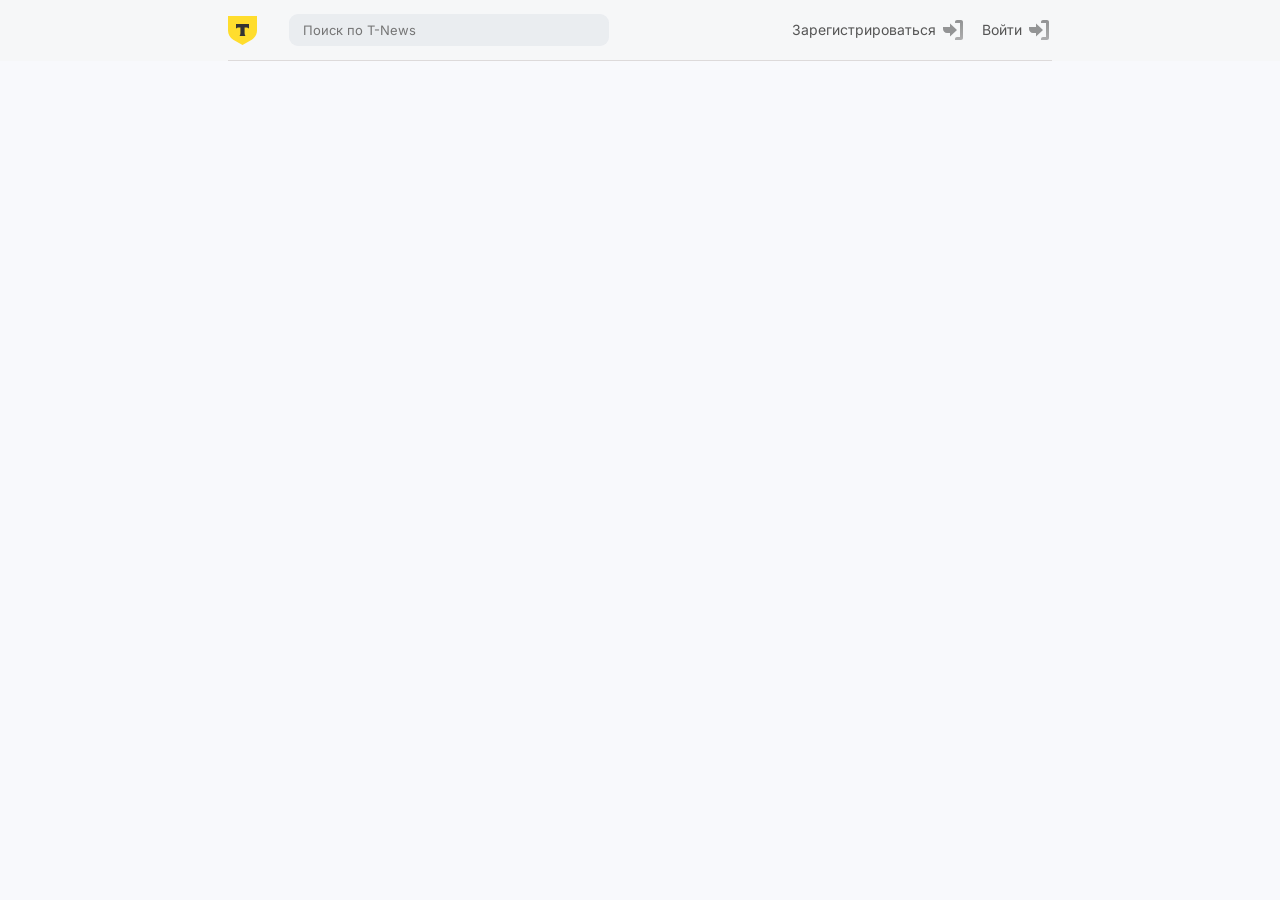
<file: index.html>
<!doctype html>
<html lang="ru">
  <head>
    <meta charset="UTF-8" />
    <meta http-equiv="refresh" content="0; url=/html/main.html" />
    <meta name="viewport" content="width=device-width, initial-scale=1.0" />
    <title>T-News</title>
    <script>
      window.location.replace("/html/main.html");
    </script>
  </head>
  <body>
    <p>Redirecting to <a href="/html/main.html">T-News</a>...</p>
  </body>
</html>
</file>
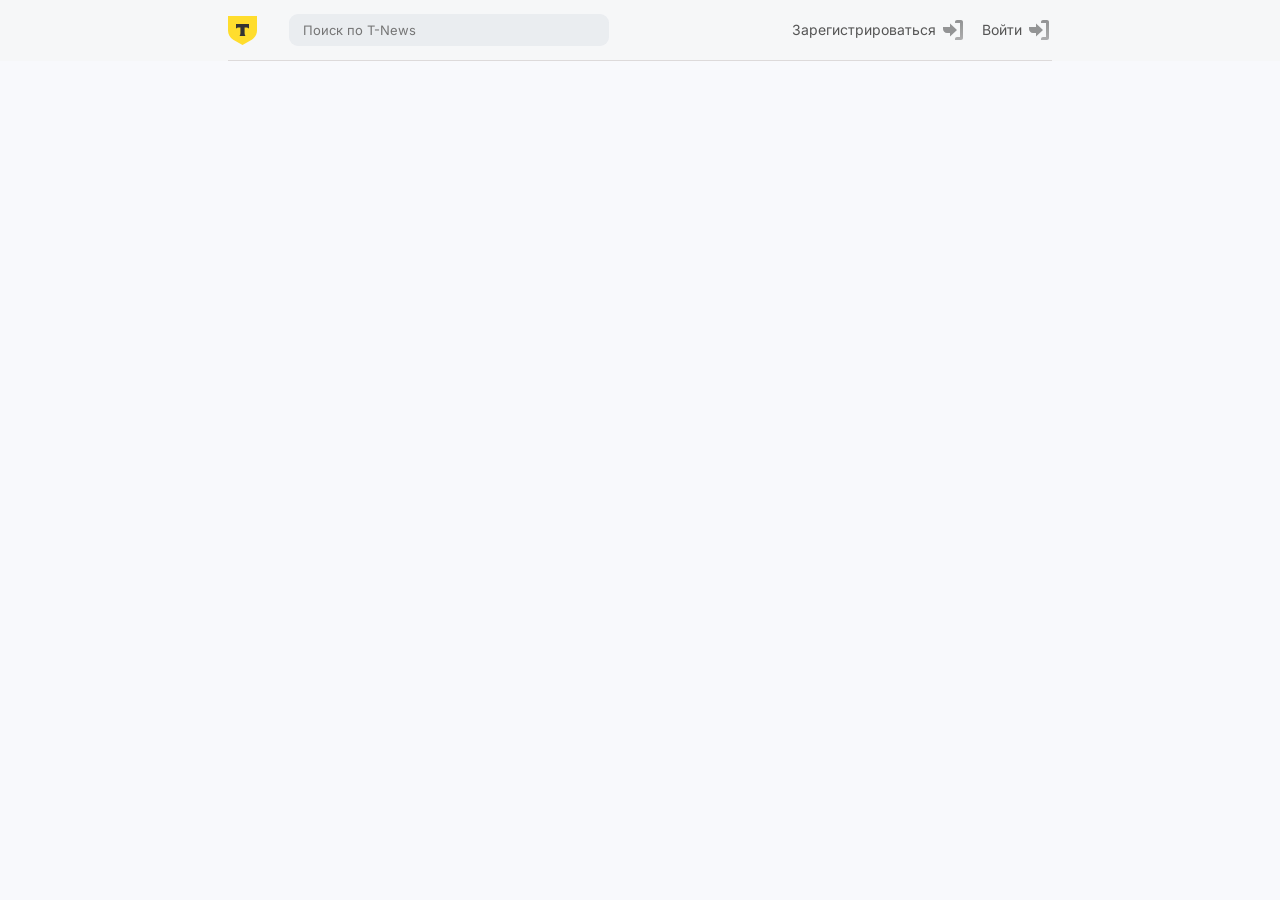
<file: html/comments.html>
<!doctype html>
<html lang="ru">
  <head>
    <meta charset="UTF-8" />
    <meta name="viewport" content="width=device-width, initial-scale=1.0" />
    <title>T-News</title>
    <link rel="stylesheet" href="../css/comments.css" />
    <link
      href="https://fonts.googleapis.com/css2?family=Inter:wght@400;500;600&display=swap"
      rel="stylesheet"
    />
  </head>
  <body>
    <header class="header">
      <div class="header-container">
        <div class="logo">
          <div class="logo-icon">
            <a href="main.html"><img src="../img/icon.svg" alt="" /></a>
          </div>
          <input
            type="text"
            placeholder="Поиск по T-News"
            class="search-input"
          />
        </div>

        <div class="links">
          <div class="register">
            <a href="register.html" class="register-link">
              <p>Зарегистрироваться</p>
              <img src="../img/arrow-in-right.svg" alt="register icon" />
            </a>
          </div>
          <div class="login">
            <a href="login.html" class="register-link">
              <p>Войти</p>
              <img src="../img/arrow-in-right.svg" alt="register icon" />
            </a>
          </div>
        </div>

        <div class="user-menu">
          <div class="logout">
            <button class="logout-button">
              <p>Выйти</p>
              <img src="../img/arrow-in-right.svg" alt="logout icon" />
            </button>
          </div>
          <div class="profile">
            <a href="profile.html" class="profile-link">
              <img src="../img/profile.svg" alt="profile icon" />
            </a>
          </div>
        </div>
      </div>
    </header>

    <main class="content">
      <div class="post-container"></div>

      <div class="comments-container">
        <div class="comments-list"></div>
        <div class="add-comments">
          <textarea
            class="comment-input"
            name=""
            id=""
            placeholder="Введите свой комментарий"
          ></textarea>
          <div class="comment-send">
            <button>Отправить</button>
          </div>
        </div>
      </div>
    </main>

    <script type="module" src="../js/pages/comments.js"></script>
  </body>
</html>
</file>
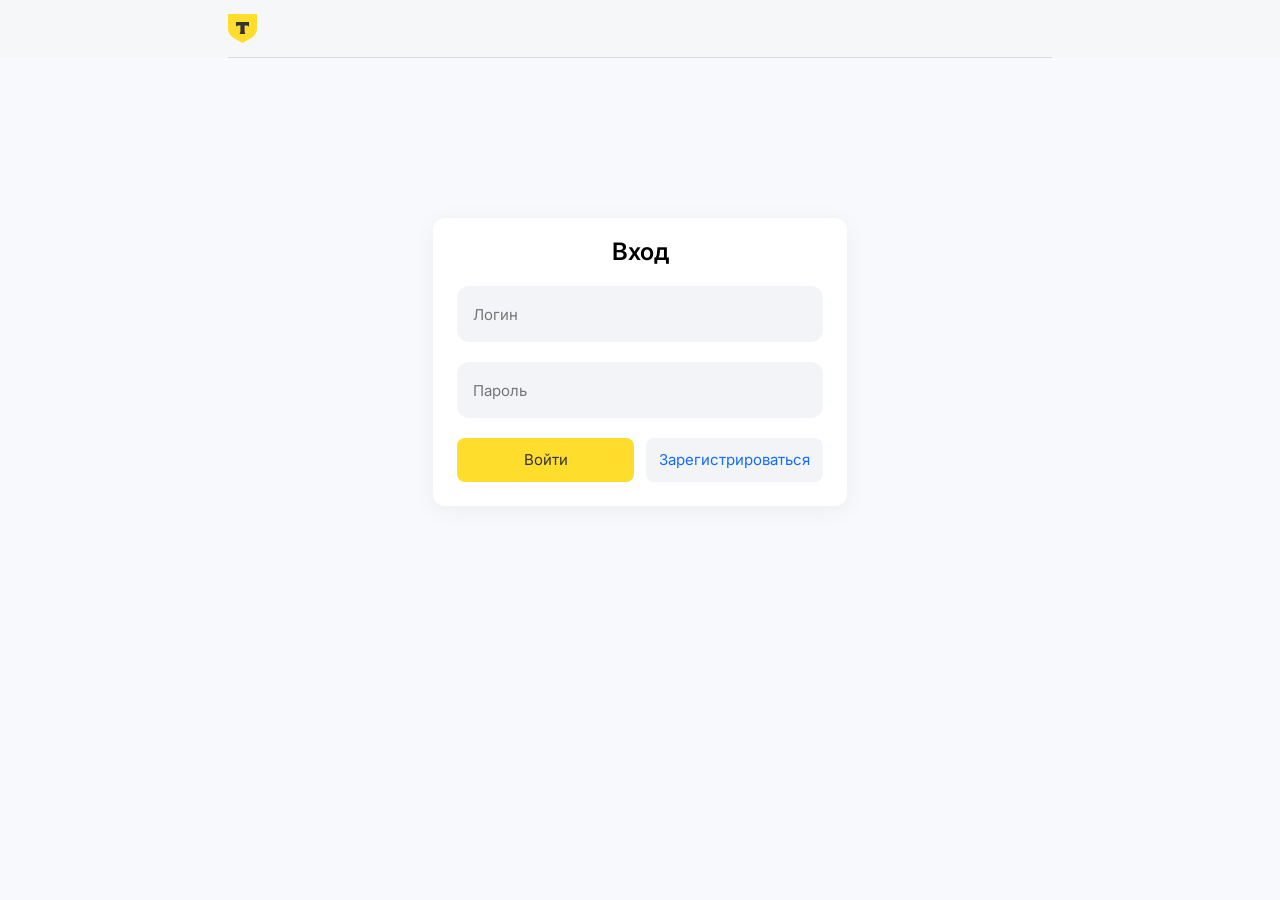
<file: html/login.html>
<!doctype html>
<html lang="en">
  <head>
    <meta charset="UTF-8" />
    <meta name="viewport" content="width=device-width, initial-scale=1.0" />
    <title>T-News login</title>
    <link rel="stylesheet" href="../css/forms.css" />
  </head>
  <body>
    <header class="header">
      <div class="header-container">
        <div class="logo">
          <div class="logo-icon"><img src="../img/icon.svg" alt="" /></div>
        </div>
      </div>
    </header>

    <main class="form-container">
      <h1>Вход</h1>

      <input type="text" placeholder="Логин" class="input-login" />
      <input type="password" placeholder="Пароль" class="input-password" />

      <div class="buttons">
        <button class="btn-login">Войти</button>
        <button class="btn-register">Зарегистрироваться</button>
      </div>
    </main>

    <script type="module" src="../js/pages/login.js"></script>
  </body>
</html>
</file>
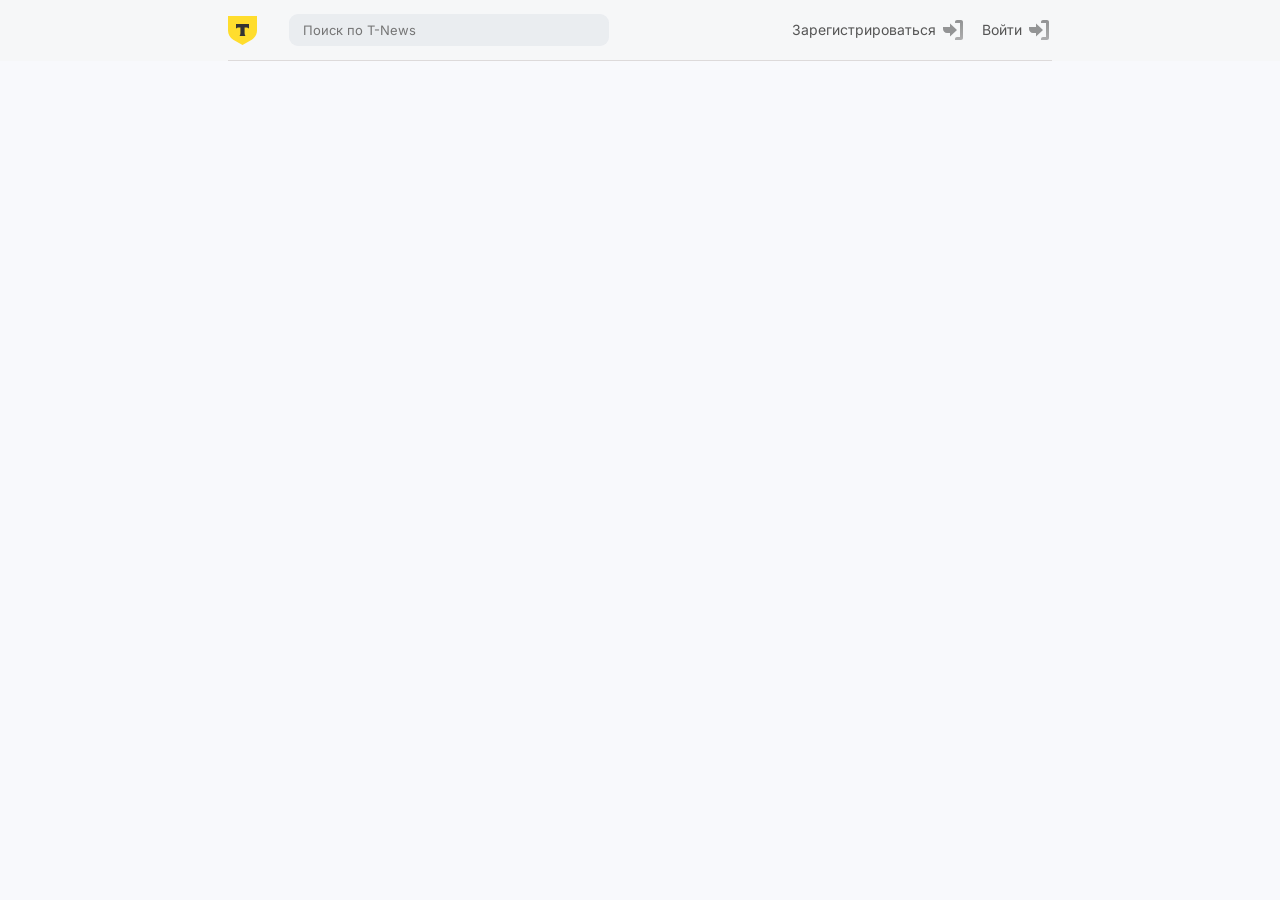
<file: html/main.html>
<!doctype html>
<html lang="ru">
  <head>
    <meta charset="UTF-8" />
    <meta name="viewport" content="width=device-width, initial-scale=1.0" />
    <title>T-News</title>
    <link rel="stylesheet" href="../css/main.css" />
    <link
      href="https://fonts.googleapis.com/css2?family=Inter:wght@400;500;600&display=swap"
      rel="stylesheet"
    />
  </head>
  <body>
    <header class="header">
      <div class="header-container">
        <div class="logo">
          <div class="logo-icon"><img src="../img/icon.svg" alt="" /></div>
          <input
            type="text"
            placeholder="Поиск по T-News"
            class="search-input"
          />
        </div>

        <div class="links">
          <div class="register">
            <a href="register.html" class="register-link">
              <p>Зарегистрироваться</p>
              <img src="../img/arrow-in-right.svg" alt="register icon" />
            </a>
          </div>
          <div class="login">
            <a href="login.html" class="register-link">
              <p>Войти</p>
              <img src="../img/arrow-in-right.svg" alt="register icon" />
            </a>
          </div>
        </div>

        <div class="user-menu">
          <div class="logout">
            <button class="logout-button">
              <p>Выйти</p>
              <img src="../img/arrow-in-right.svg" alt="logout icon" />
            </button>
          </div>
          <div class="profile">
            <a href="profile.html" class="profile-link">
              <img src="../img/profile.svg" alt="profile icon" />
            </a>
          </div>
        </div>
      </div>
    </header>

    <main class="content"></main>

    <script type="module" src="../js/pages/main.js"></script>
  </body>
</html>
</file>
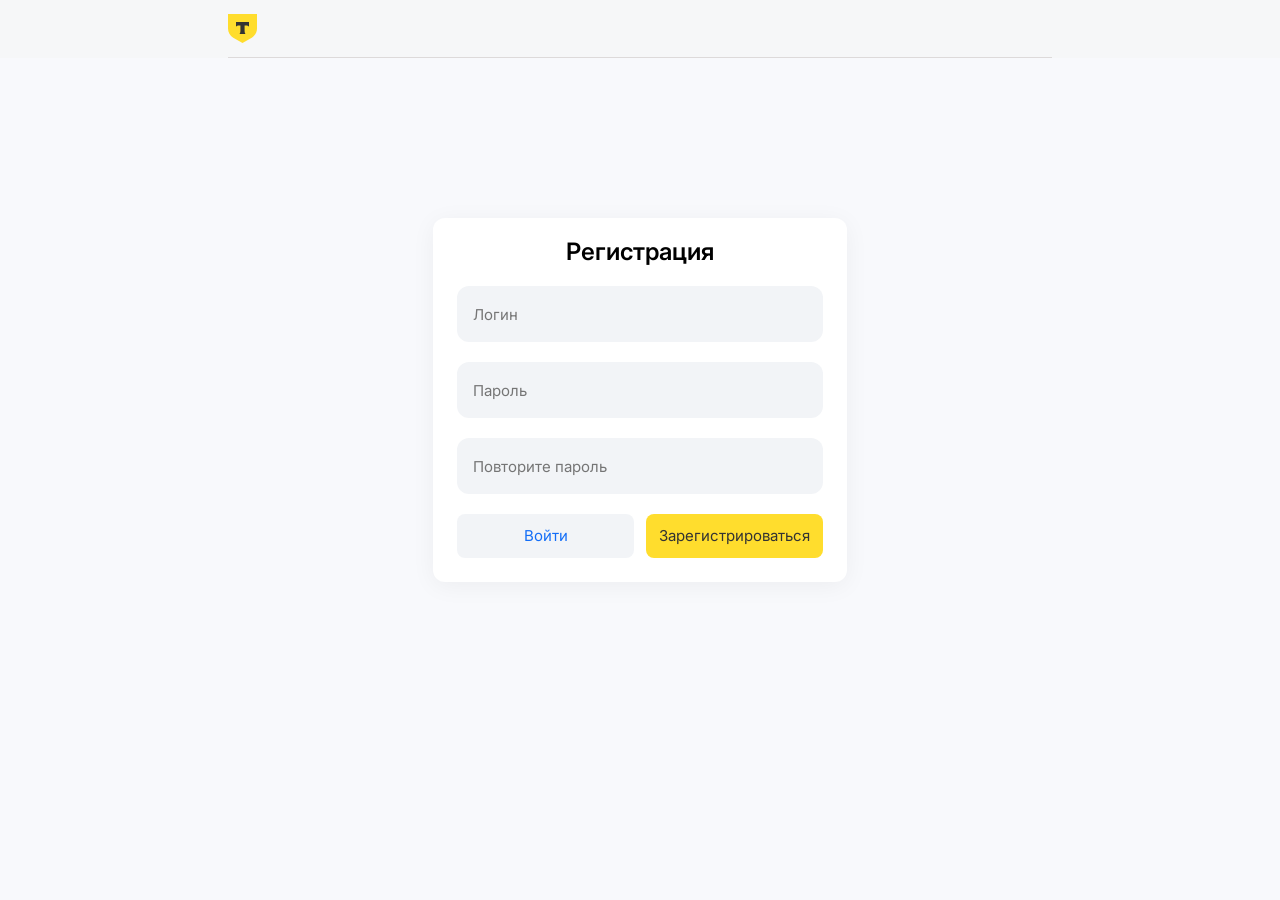
<file: html/register.html>
<!doctype html>
<html lang="en">
  <head>
    <meta charset="UTF-8" />
    <meta name="viewport" content="width=device-width, initial-scale=1.0" />
    <title>T-News SighUp</title>
    <link rel="stylesheet" href="../css/forms.css" />
  </head>
  <body>
    <header class="header">
      <div class="header-container">
        <div class="logo">
          <div class="logo-icon"><img src="../img/icon.svg" alt="" /></div>
        </div>
      </div>
    </header>

    <main class="form-container">
      <h1>Регистрация</h1>

      <input type="text" placeholder="Логин" class="input-login" />
      <input type="password" placeholder="Пароль" class="input-password" />
      <input
        type="password"
        placeholder="Повторите пароль"
        class="input-repeat-password"
      />

      <div class="buttons">
        <button class="btn-login gray">Войти</button>
        <button class="btn-register yellow">Зарегистрироваться</button>
      </div>
    </main>

    <script type="module" src="../js/pages/register.js"></script>
  </body>
</html>
</file>
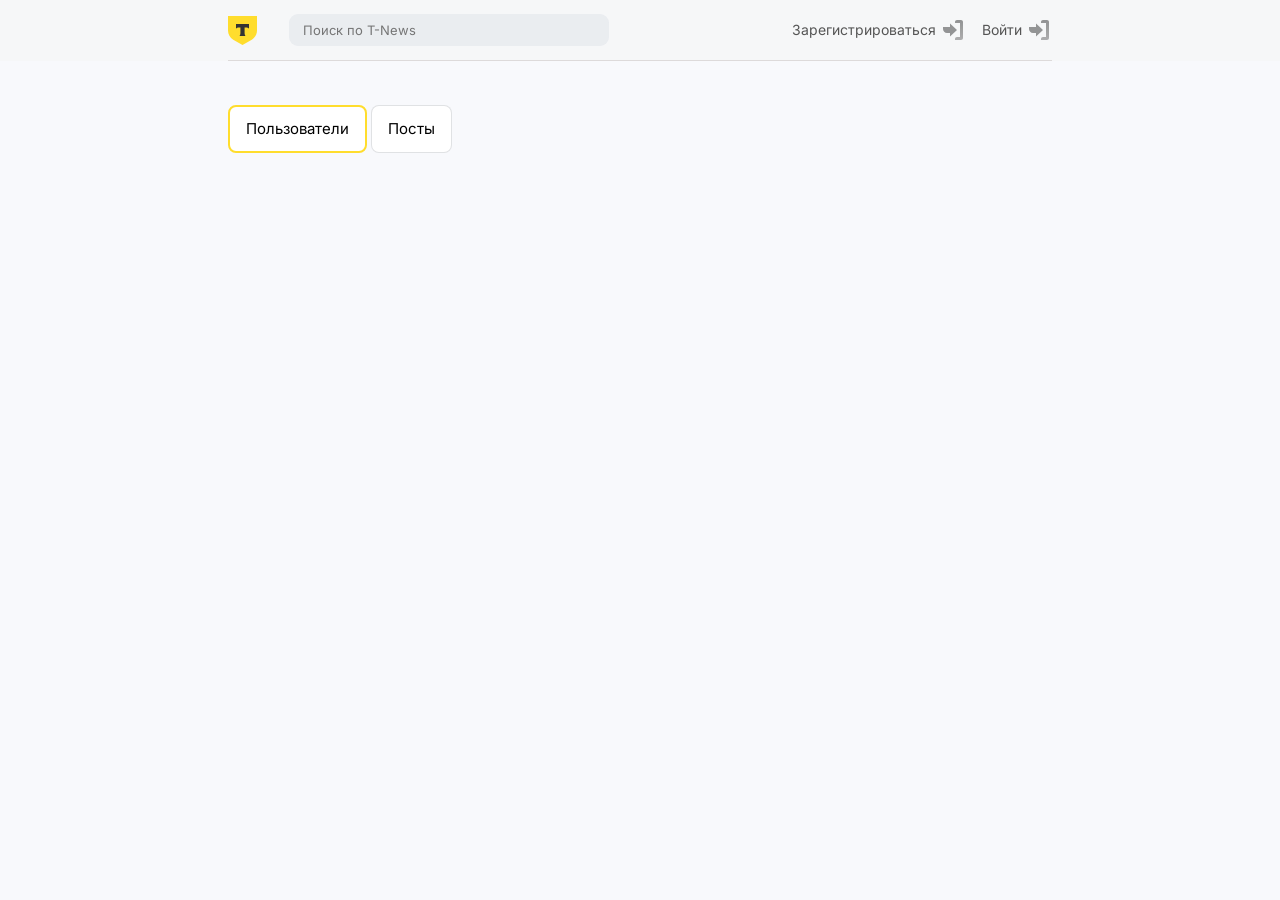
<file: html/search.html>
<!doctype html>
<html lang="ru">
  <head>
    <meta charset="UTF-8" />
    <meta name="viewport" content="width=device-width, initial-scale=1.0" />
    <title>T-News</title>
    <link rel="stylesheet" href="../css/search.css" />
    <link
      href="https://fonts.googleapis.com/css2?family=Inter:wght@400;500;600&display=swap"
      rel="stylesheet"
    />
  </head>
  <body>
    <header class="header">
      <div class="header-container">
        <div class="logo">
          <div class="logo-icon">
            <a href="main.html"><img src="../img/icon.svg" alt="" /></a>
          </div>
          <input
            type="text"
            placeholder="Поиск по T-News"
            class="search-input"
          />
        </div>

        <div class="links">
          <div class="register">
            <a href="register.html" class="register-link">
              <p>Зарегистрироваться</p>
              <img src="../img/arrow-in-right.svg" alt="register icon" />
            </a>
          </div>
          <div class="login">
            <a href="login.html" class="register-link">
              <p>Войти</p>
              <img src="../img/arrow-in-right.svg" alt="register icon" />
            </a>
          </div>
        </div>

        <div class="user-menu">
          <div class="logout">
            <button class="logout-button">
              <p>Выйти</p>
              <img src="../img/arrow-in-right.svg" alt="logout icon" />
            </button>
          </div>
          <div class="profile">
            <a href="profile.html" class="profile-link">
              <img src="../img/profile.svg" alt="profile icon" />
            </a>
          </div>
        </div>
      </div>
    </header>

    <main class="content">
      <div class="search-buttons">
        <button class="search-btn active">Пользователи</button>
        <button class="search-btn">Посты</button>
      </div>

      <div class="result-search">
        <div class="searched-users">
          <div class="searched-user author"></div>
        </div>
        <div class="searched-posts"></div>
      </div>
    </main>

    <script type="module" src="../js/pages/search.js"></script>
  </body>
</html>
</file>
<file: css/comments.css>
@import url("reset.css");
@import url("header.css");
@import url("posts.css");
@import url("https://fonts.googleapis.com/css2?family=Inter:wght@400;500;600;700&display=swap");

body {
  font-family: "Inter", sans-serif;
  background-color: #f8f9fc;
  color: #222;
}

.content {
  max-width: 824px;
  margin: 0 auto;
  display: flex;
  flex-direction: column;
  align-items: center;
  justify-content: center;
}

.card:last-child {
  margin-bottom: 0px;
}

.comments-container {
  width: 100%;
  display: flex;
  flex-direction: column;
  row-gap: 24px;
}

.delete-comment {
  display: flex;
  align-items: center;
}

.delete-comment img {
  width: 10.6px;
}

.comment-text {
  display: flex;
  column-gap: 10px;
  align-items: center;
}

.comments-list {
  width: 100%;
  display: flex;
  flex-direction: column;
  align-items: flex-end;
}

.add-comments {
  display: none;
}

.add-comments.active {
  width: 100%;
  display: flex;
  flex-direction: column;
  align-items: flex-end;
}

.comment {
  display: flex;
  flex-direction: column;
  row-gap: 20px;
  margin-top: 19px;
  background-color: #fff;
  border-radius: 12px;
  box-shadow: 0 3px 10px rgba(0, 0, 0, 0.06);
  padding: 20px 24px;
  width: calc(100% - 100px);
}

.author {
  margin-bottom: 0 !important;
}

.comment-input {
  background-color: #00102408;
  width: calc(100% - 100px);
  min-height: 136px;
  font-size: 15px;
  line-height: 24px;
  padding: 20px 17px;
  color: #9299a2;
  border-radius: 12px;
  resize: none;
}

.comment-send {
  margin-bottom: 40px;
}

.comment-send button {
  margin-left: auto;
  min-height: 32px;
  width: 100px;
  border-radius: 8px;
  background-color: #ffdd2d;
  padding: 4px 8px;
  font-size: 13px;
  color: #333333;
  line-height: 16px;
  margin-top: 18px;
}

textarea:focus {
  outline: none;
  color: #000;
}
</file>
<file: css/forms.css>
@import url("reset.css");
@import url("https://fonts.googleapis.com/css2?family=Inter:wght@400;500;600;700&display=swap");

body {
  font-family: "Inter", sans-serif;
  background-color: #f8f9fc;
}

.header {
  width: 100%;
  background-color: #f6f7f8;
}

.header-container {
  display: flex;
  justify-content: space-between;
  align-items: center;
  flex-wrap: wrap;
  row-gap: 20px;
  padding: 14px 0;
  margin: 0 auto;
  max-width: 824px;
  border-bottom: 1px solid #dddada;
}

.logo {
  display: flex;
  align-items: center;
  gap: 32px;
}

.logo-icon {
  width: 29px;
  height: 29px;
  display: flex;
  justify-content: center;
  align-items: center;
}

.form-container {
  display: flex;
  flex-direction: column;
  justify-content: center;
  align-items: center;
  row-gap: 20px;
  margin: 160px auto;
  max-width: 414px;
  padding: 20px 24px 24px 24px;
  background-color: #fff;
  border-radius: 12px;
  box-shadow: 0px 4px 24px rgba(0, 0, 0, 0.05);
}

h1 {
  font-weight: 600;
  font-size: 24px;
  line-height: 28px;
  color: #000;
}

.input-login,
.input-password,
.input-repeat-password {
  background-color: #244a7f0f;
  width: 366px;
  height: 56px;
  border-radius: 12px;

  padding: 16px;
  font-size: 15px;
  line-height: 24px;
}

.buttons {
  display: flex;
  width: 100%;
  justify-content: space-between;
}

.btn-register,
.btn-login {
  display: flex;
  justify-content: center;
  align-items: center;
  font-size: 15px;
  line-height: 20px;
  max-width: 177px;
  border-radius: 8px;
}

.btn-register {
  color: #126df7;
  padding: 12px 16px;
  background-color: #244a7f0f;
}

.btn-login {
  color: #333333;
  background-color: #ffdd2d;
  padding: 12px 67px;
}

.gray {
  color: #126df7;
  background-color: #244a7f0f;
  padding: 12px 67px;
}

.yellow {
  color: #333333;
  padding: 12px 16px;
  background-color: #ffdd2d;
}
</file>
<file: css/main.css>
@import url("reset.css");
@import url("header.css");
@import url("posts.css");
@import url("https://fonts.googleapis.com/css2?family=Inter:wght@400;500;600;700&display=swap");

body {
  font-family: "Inter", sans-serif;
  background-color: #f8f9fc;
  color: #222;
}

.content {
  max-width: 824px;
  margin: 0 auto;
  display: flex;
  flex-direction: column;
  align-items: center;
  justify-content: center;
}
</file>
<file: css/search.css>
/* @import url("reset.css");
@import url("header.css");
@import url("posts.css");
@import url('https://fonts.googleapis.com/css2?family=Inter:wght@400;500;600;700&display=swap');

body {
  font-family: "Inter", sans-serif;
  background-color: #f8f9fc;
}

.content {
  max-width: 824px;
  margin: 0 auto;
  display: flex;
  flex-direction: column;
  align-items: center;
  justify-content: center;
}

.search-buttons {
  display: flex;
  align-self: flex-start;
  column-gap: 4px;
  margin-top: 44px;
}

.search-btn {
  border-radius: 8px;
  border: 1px solid #0010241F;
  font-size: 15px;
  line-height: 24px;
  padding: 10px 16px;
}

.search-btn.active {
  border: 2px solid #FFDD2D; 
}

.result-search {
  margin-top: 44px;
  max-width: 824px;
}

.searched-users {
  display: flex;
  flex-direction: column;
  align-items: flex-start;
}
.searched-user {
  max-width: 824px;
  display: flex;
  align-items: flex-start;
} */

@import url("reset.css");
@import url("header.css");
@import url("posts.css");
@import url("https://fonts.googleapis.com/css2?family=Inter:wght@400;500;600;700&display=swap");

body {
  font-family: "Inter", sans-serif;
  background-color: #f8f9fc;
  margin: 0;
  padding: 0;
}

.content {
  max-width: 824px;
  margin: 0 auto;
  display: flex;
  flex-direction: column;
  align-items: center;
}

.search-buttons {
  display: flex;
  align-self: flex-start;
  column-gap: 4px;
  margin-top: 44px;
  width: 100%;
}

.search-btn {
  border-radius: 8px;
  border: 1px solid #0010241f;
  font-size: 15px;
  line-height: 24px;
  padding: 10px 16px;
  background: white;
  cursor: pointer;
  transition: all 0.2s;
}

.search-btn.active {
  border: 2px solid #ffdd2d;
}

/* Контейнер для результатов поиска */
.result-search {
  display: flex;
  flex-direction: column;
  margin-right: auto;
  width: 100%;
}

/* Левая колонка - список пользователей */
.searched-users {
  display: flex;
  flex-direction: column;
  gap: 24px;
  margin-top: 44px !important;
}

/* Карточка пользователя */
.searched-user {
  display: flex;
  align-items: center;
  gap: 10px;
}

/* Контейнер для постов (в правой колонке) */
.searched-posts {
  display: flex;
  flex-direction: column;
  width: 100%;
}

.card {
  margin-top: 44px !important;
}

/* Стили для постов в результатах поиска */
.searched-post {
  background: white;
  border-radius: 12px;
  padding: 20px;
  border: 1px solid #e0e0e0;
}

/* Сообщение о пустых результатах */
.no-results {
  text-align: center;
  padding: 60px 20px;
  color: #666;
  font-size: 16px;
  width: 100%;
}

.no-results p {
  margin-bottom: 10px;
}

/* Мобильная адаптация */
@media (max-width: 768px) {
  .content {
    padding: 0 16px;
    max-width: 100%;
  }

  .searched-users {
    flex: none;
    width: 100%;
  }

  .searched-user {
    width: 100%;
  }
}
</file>
